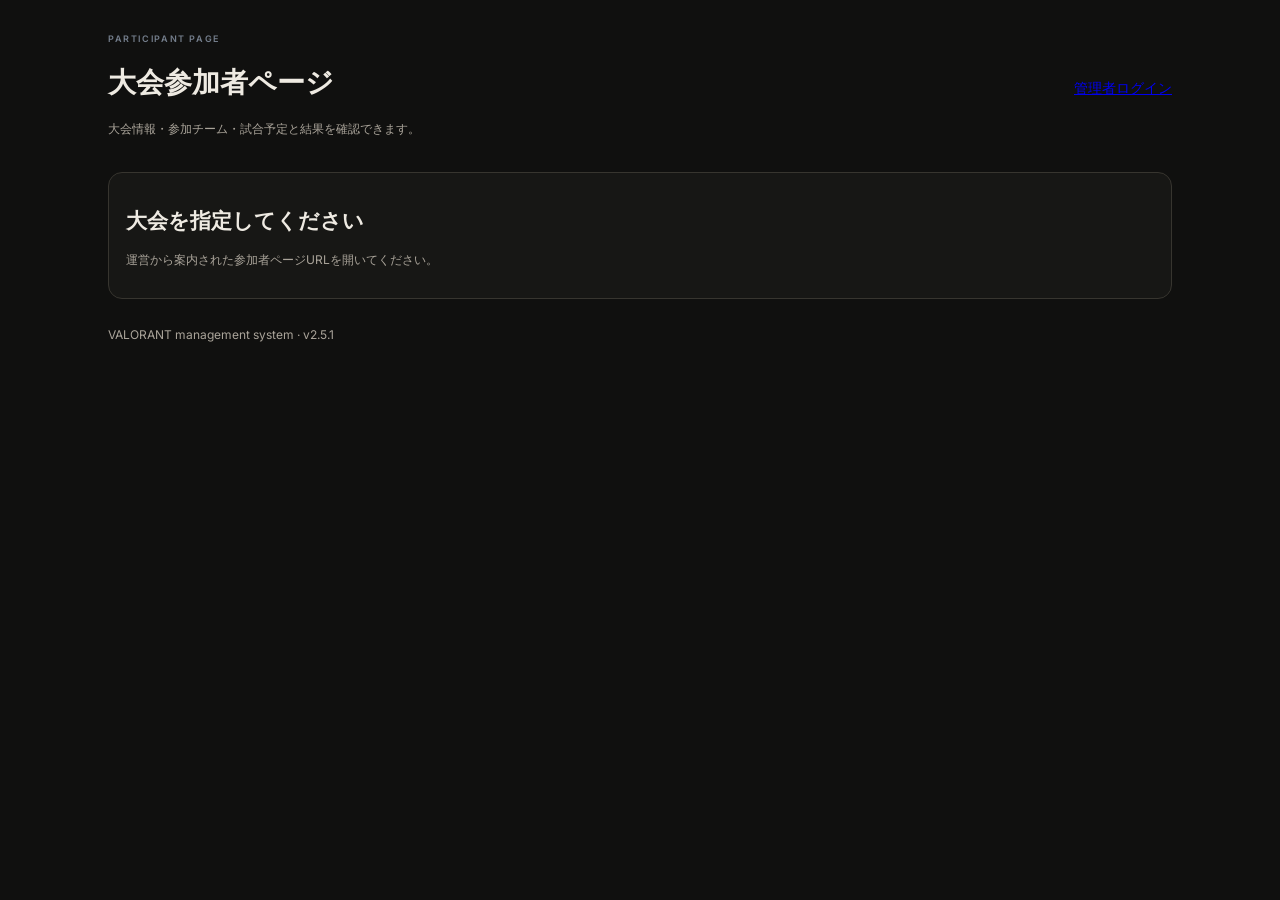
<file: participant.html>
<!doctype html><html lang="ja"><head><meta charset="UTF-8"><meta name="viewport" content="width=device-width,initial-scale=1"><title>参加者ページ｜VALORANT management system</title><link rel="stylesheet" href="styles.v12.0.0.css?v=2.5.1"><style>body{min-height:100vh}.participant-shell{max-width:1100px;margin:auto;padding:28px 18px}.participant-head{display:flex;justify-content:space-between;gap:16px;align-items:center;margin-bottom:22px}.participant-nav{display:flex;gap:8px;flex-wrap:wrap}.participant-grid{display:grid;grid-template-columns:repeat(2,minmax(0,1fr));gap:14px}.participant-team{display:flex;gap:12px;align-items:center}.participant-team img{width:46px;height:46px;object-fit:cover;border-radius:10px}.participant-match{display:grid;grid-template-columns:1fr auto 1fr;gap:10px;align-items:center}.participant-match .right{text-align:right}.participant-players{margin-top:8px;font-size:13px}.participant-players span{display:inline-block;margin:3px 6px 3px 0}.participant-section{margin-top:28px}@media(max-width:700px){.participant-head{align-items:flex-start;flex-direction:column}.participant-grid{grid-template-columns:1fr}.participant-match{grid-template-columns:1fr}.participant-match .right{text-align:left}}</style></head><body><main class="participant-shell"><header class="participant-head"><div><span class="eyebrow">PARTICIPANT PAGE</span><h1>大会参加者ページ</h1><p class="muted">大会情報・参加チーム・試合予定と結果を確認できます。</p></div><div class="participant-nav"><a class="secondary" href="index.html">管理者ログイン</a></div></header><section id="participant-app"><div class="panel"><h2>大会を指定してください</h2><p class="muted">運営から案内された参加者ページURLを開いてください。</p></div></section><footer class="muted" style="margin-top:28px">VALORANT management system · <span id="participant-version">v2.5.1</span></footer></main><script src="participant.v1.0.0.js?v=2.5.1"></script></body></html>
</file>
<file: styles.v12.0.0.css>
@import url('https://fonts.googleapis.com/css2?family=Inter:wght@400;500;600;700&display=swap');
:root{--bg:#0a0d12;--surface:#0f1319;--surface2:#141920;--line:#252c36;--text:#e8ebef;--muted:#7f8997;--red:#ff4655;--green:#55c98a;--yellow:#d8ad63}*{box-sizing:border-box}body{margin:0;background:var(--bg);color:var(--text);font-family:Inter,system-ui,sans-serif;font-size:14px}.hidden{display:none!important}.auth-screen{min-height:100vh;display:grid;place-items:center;padding:24px;background:radial-gradient(circle at 50% 0,#161b23 0,#0a0d12 48%)}.auth-panel{width:min(410px,100%);background:#0d1117;border:1px solid var(--line);padding:32px}.auth-brand{display:flex;align-items:center;gap:10px;margin-bottom:42px}.auth-brand .brand-mark{display:grid;place-items:center;width:34px;height:34px;background:var(--red);font-weight:700}.auth-brand strong{display:block;letter-spacing:2px}.auth-brand small{display:block;color:#697382;font-size:8px;letter-spacing:1.7px}.auth-heading h1{font-size:24px;font-weight:600;margin:6px 0}.auth-heading p{color:var(--muted);font-size:12px;margin:0 0 25px}.auth-message{min-height:18px;color:var(--green);font-size:11px;margin-top:10px}.auth-message.error{color:#ff6874}.text-button{background:none;border:0;color:#9ca6b3;padding:14px 0 0;font:inherit;font-size:11px;cursor:pointer}.text-button:hover{color:#fff}.sidebar{position:fixed;inset:0 auto 0 0;width:232px;background:#0d1015;border-right:1px solid var(--line);padding:20px 12px;display:flex;flex-direction:column}.brand{display:flex;align-items:center;gap:10px;padding:4px 10px 25px}.brand-mark{display:grid;place-items:center;width:32px;height:32px;background:var(--red);font-weight:700}.brand strong{display:block;letter-spacing:2px;font-size:14px}.brand small{color:#697382;font-size:8px;letter-spacing:1.7px}.sidebar nav{display:grid;gap:2px}.nav-item{border:0;background:transparent;color:#8993a1;padding:10px 12px;border-radius:4px;text-align:left;font:inherit;cursor:pointer;display:flex;gap:12px;align-items:center}.nav-item:hover{background:#151a21;color:#dce1e8}.nav-item.active{background:#191e25;color:#fff;box-shadow:inset 2px 0 var(--red)}.sidebar-bottom{margin-top:auto}.main{margin-left:232px;padding:27px 38px}.topbar{display:flex;justify-content:space-between;align-items:center;margin-bottom:27px}.eyebrow{font-size:9px;color:#747e8c;letter-spacing:1.7px;font-weight:600}.topbar h1{font-size:22px;font-weight:600;margin:5px 0 0}.top-actions{display:flex;align-items:center;gap:15px}.live{font-size:10px;color:#7f8997}.live i{display:inline-block;width:6px;height:6px;border-radius:50%;background:var(--green);margin-right:6px}.icon-btn{background:#11161d;border:1px solid var(--line);color:#aeb6c1;border-radius:4px;padding:7px 10px;cursor:pointer}.avatar{width:30px;height:30px;border-radius:3px;display:grid;place-items:center;background:#252c35;font-size:10px;font-weight:600}.hero{background:var(--surface);border:1px solid var(--line);border-left:3px solid var(--red);padding:20px 22px;display:flex;justify-content:space-between;align-items:center}.hero h2{margin:5px 0 7px;font-size:18px;font-weight:600}.muted{color:var(--muted);font-size:12px}.primary{background:var(--red);color:#fff;border:0;border-radius:3px;padding:10px 14px;font-weight:600;cursor:pointer}.primary:hover{filter:brightness(1.08)}.primary:disabled{opacity:.6;cursor:wait}.stats{display:grid;grid-template-columns:repeat(4,1fr);gap:10px;margin:12px 0}.stat,.panel,.card{background:var(--surface);border:1px solid var(--line);border-radius:4px}.stat{padding:15px 16px}.stat-label{color:var(--muted);font-size:11px}.stat-value{font-size:23px;font-weight:600;margin-top:7px}.accent{color:var(--red)}.grid{display:grid;grid-template-columns:1.35fr 1fr;gap:12px}.panel{padding:17px}.panel h3{margin:0 0 13px;font-size:13px;font-weight:600}.row{display:flex;justify-content:space-between;align-items:center;padding:12px 0;border-top:1px solid #1d232b}.team{display:flex;align-items:center;gap:9px}.team-logo{width:29px;height:29px;border:1px solid #303844;background:#171d24;display:grid;place-items:center;font-size:9px;font-weight:700}.badge{font-size:9px;padding:4px 7px;border-radius:3px;background:#16251e;color:var(--green)}.badge.wait{background:#292219;color:var(--yellow)}.progress{height:4px;background:#1b2129;overflow:hidden;margin-top:8px}.progress span{display:block;height:100%;background:var(--red)}.section-head{display:flex;justify-content:space-between;align-items:end;margin-bottom:14px}.section-head h2{margin:4px 0 0;font-size:18px;font-weight:600}.cards{display:grid;grid-template-columns:repeat(3,1fr);gap:10px}.card{padding:16px}.card h3{margin:10px 0 7px;font-size:14px}.table{width:100%;border-collapse:collapse}.table th,.table td{text-align:left;padding:12px;border-bottom:1px solid #1c222a;font-size:12px}.table th{color:#6f7987;font-size:10px;font-weight:500}.bracket{display:grid;grid-template-columns:repeat(3,1fr);gap:18px;align-items:center}.match{background:#12171e;border:1px solid #303741;border-radius:3px;overflow:hidden;margin-bottom:12px}.match div{padding:9px 11px;border-bottom:1px solid #2a3038;font-size:11px}.match div:last-child{border:0}.form{display:grid;gap:13px;max-width:600px}.form input,.form select,.form textarea{width:100%;background:#0b0f14;color:#e8ebef;border:1px solid #303741;border-radius:3px;padding:10px;font:inherit}.form label{font-size:11px;color:#8b95a2}.toast{position:fixed;right:22px;bottom:22px;background:#171d24;border:1px solid #39424d;padding:11px 15px;border-radius:3px;box-shadow:0 8px 25px #0009}@media(max-width:900px){.sidebar{width:62px}.brand div,.nav-item span{display:none}.brand{padding-left:3px}.main{margin-left:62px;padding:20px}.stats,.cards,.grid,.bracket{grid-template-columns:1fr}.hero{gap:18px;flex-direction:column;align-items:flex-start}.topbar h1{font-size:19px}.auth-panel{padding:25px}}
/* VOCALINK shared UI language — dark product variant */
:root{--brand-bg:#10100f;--brand-surface:#171715;--brand-text:#eeeae2;--brand-muted:#aaa49a;--brand-line:#37352f;--brand-accent:#b9a78f;--brand-green:#899b91;--brand-radius:14px;--bg:#10100f;--surface:#171715;--surface2:#1d1c19;--line:#37352f;--text:#eeeae2;--muted:#aaa49a;--green:#899b91}
.auth-panel,.hero,.stat,.panel,.card{border-radius:14px}.primary,.icon-btn,.nav-item,.form input,.form select,.form textarea,.toast{border-radius:12px}.primary,.icon-btn{min-height:42px}.badge{border-radius:999px}.eyebrow,.flow-label{letter-spacing:.18em}.avatar{border-radius:10px}
</file>
